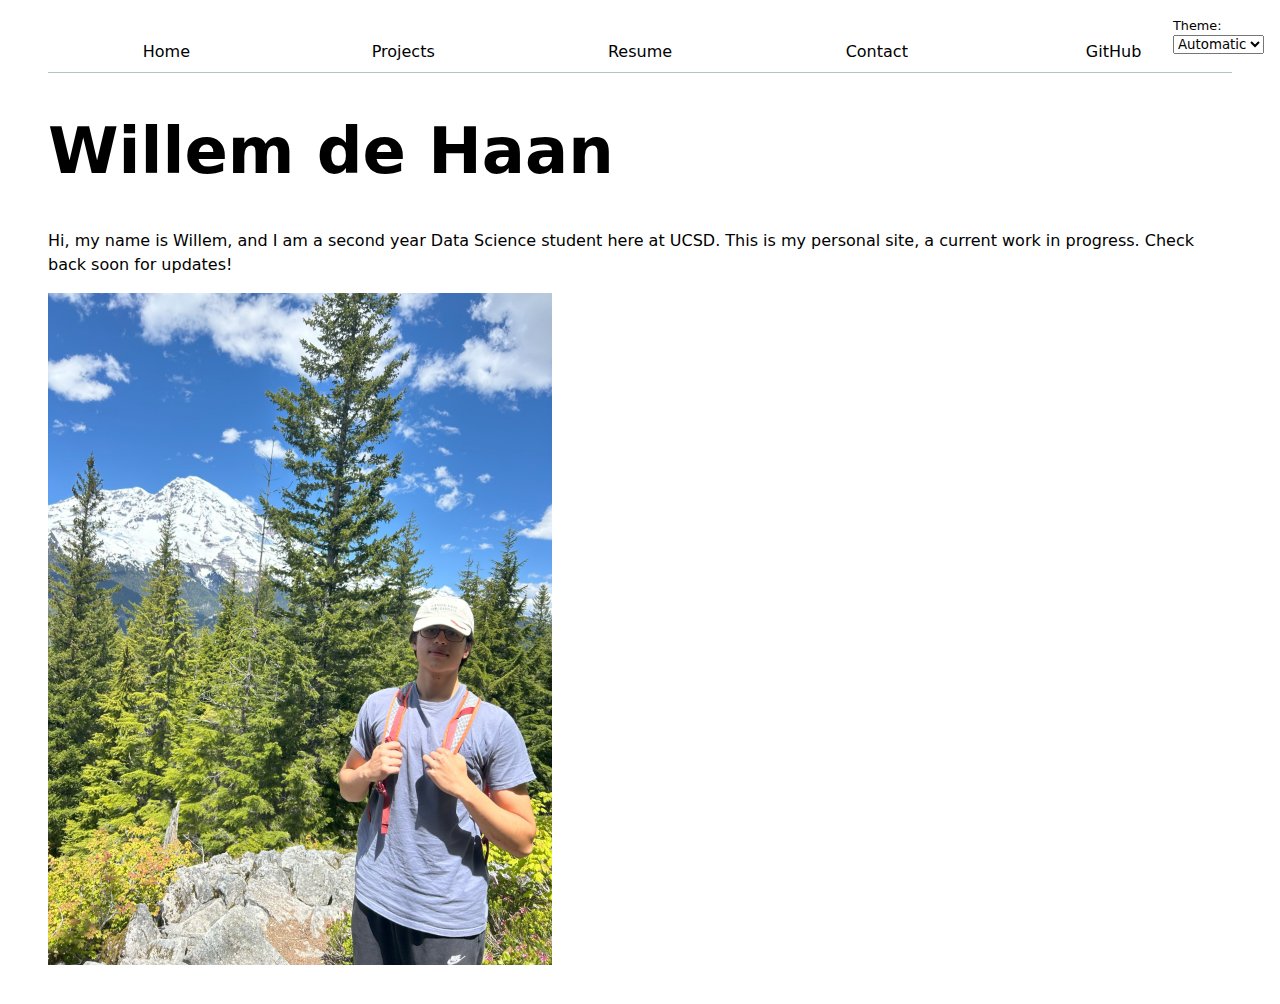
<file: index.html>
<!DOCTYPE html>
<html lang="en">
<head>
    <meta charset="UTF-8">
    <meta name="viewport" content="width=device-width, initial-scale=1.0">
    <title>Willem de Haan: Personal site and Portfolio</title>
    <link rel="stylesheet" href="style.css" />
</head>
<body>
    <h1>Willem de Haan</h1>
    <p>Hi, my name is Willem, and I am a second year Data Science student here at UCSD. This is my personal site, a current work in progress. Check back soon for updates!</p>
    <img src="images/hiking_photo.jpg" alt="Willem standing in front of Mt. Rainier" width = "504" height = "672" />
    <script type="module" src="global.js"></script>
</body>
</html>
</file>
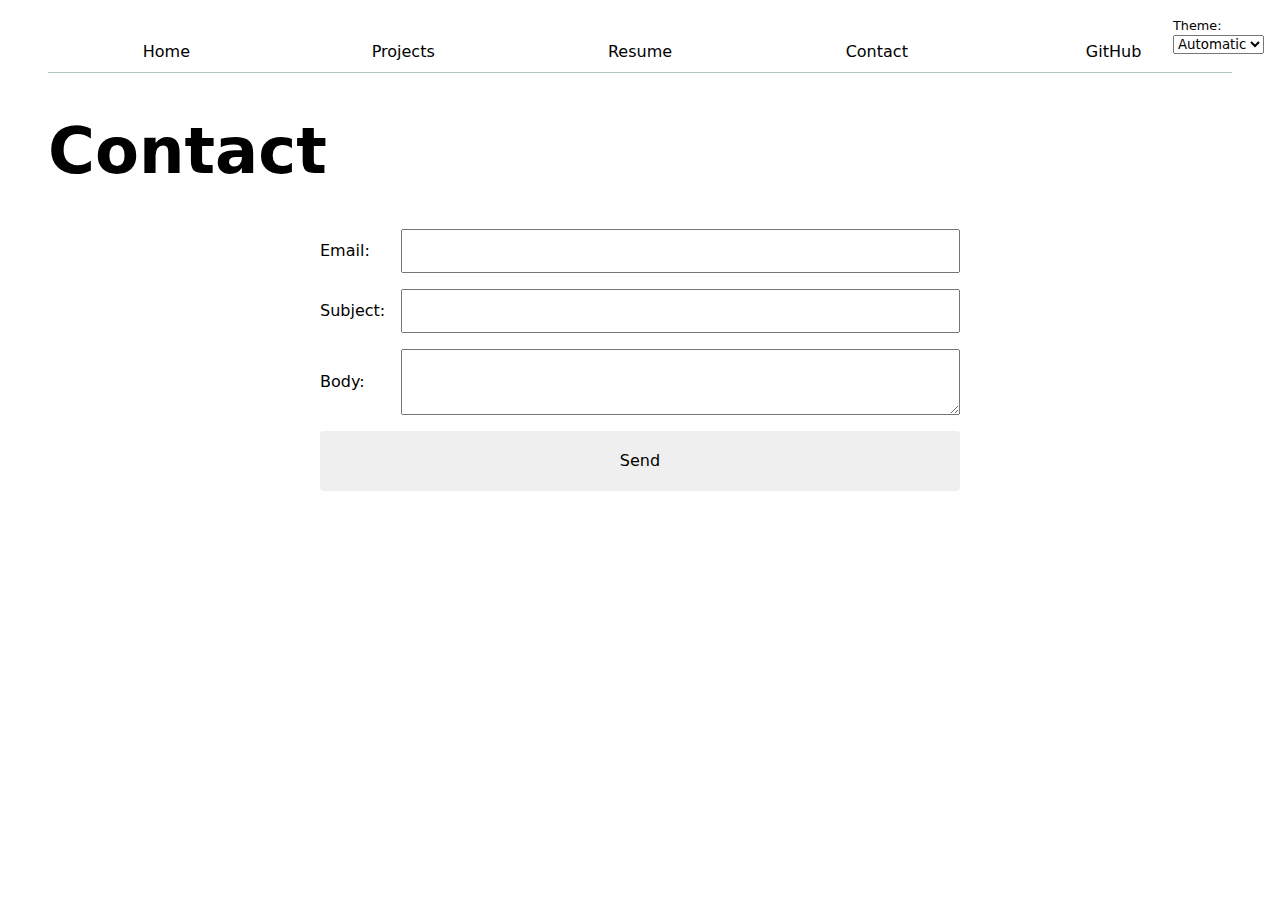
<file: contacts/index.html>
<!DOCTYPE html>
<html lang="en">
<head>
    <meta charset="UTF-8">
    <meta name="viewport" content="width=device-width, initial-scale=1.0">
    <title>Contact Willem</title>
    <link rel="stylesheet" href="../style.css" />
</head>
<body>
    <h1>Contact</h1>
    <form action="mailto:foo@example.com" method="POST" enctype="text/plain" >
        <label>Email: <input name="email" type="email"></label>
        <label>Subject: <input name="subject"></label>
        <label>Body: <textarea name="body"></textarea></label>
        <button>Send</button>
    </form>
    <script type="module" src="../global.js"></script>
</body>
</html>
</file>
<file: style.css>
html {
  --color-accent:oklch(0.6 0.0982 234.64);
  accent-color: var(--color-accent);
  color-scheme: light dark;
}
body {
  /* Set line height to 1.5 times the font size
       and use the OS’s UI font as the website font
     */
    font: 100%/1.5 system-ui;
    margin: 0;
    padding-inline: clamp(1rem, 4vw, 2rem);
    padding-block: 2rem;
    margin-inline: max(1em, (100% - 140ch) / 2);
    background-color: Canvas;
    color: CanvasText;
}
nav {
  --border-color: oklch(50% 10% 200 / 40%);
  display: flex;
  border-bottom: 1px solid var(--border-color);
  margin-bottom: 1em;

  a {
    flex: 1;
    text-align: center;
    text-decoration: none;
    color: inherit;
    padding: 0.5em;

    &.current {
      border-bottom: 0.4em solid var(--border-color);
      padding-bottom: 0.1em;
      font-weight: bold;
    }
    &:hover {
      border-bottom: 0.4em solid var(--color-accent);
      padding-bottom: 0.1em;
      background-color: color-mix(in oklch, var(--color-accent), canvas 85%);
      font-weight: bold;
      color: var(--color-accent);
    }
  }
}
form {
  display: grid;
  grid-template-columns: auto 1fr; /* Label column + Input column */
  gap: 1em;
  width: 100%;
  max-width: 40rem;
  margin-inline: auto;
}

/* Each label becomes its own grid using subgrid */
label {
  display: grid;
  grid-template-columns: subgrid;
  grid-column: 1 / -1; /* Span both columns of the form */
  align-items: center;
}

/* Align label text to the left column */
label span {
  grid-column: 1;
  text-align: left;
}

/* Align input/textarea to right column */
label input,
label textarea {
  grid-column: 2;
  width: 100%;
  box-sizing: border-box;
  padding: 0.5em;
  font: inherit;
}

/* Submit button spans the entire form */
button {
  grid-column: 1 / -1;
  padding: 0.75em 1.5em;
  font: inherit;
  border: 0.4em solid transparent;
  border-radius: 0.25em;
  box-sizing: border-box;
  cursor: pointer;
  transition: all 0.1s ease;
}
button:hover {
  border-color: var(--color-accent);
  background-color: color-mix(in oklch, var(--color-accent), canvas 85%);
  font-weight: bold;
  color: var(--color-accent);
  border-radius: 0.5em;
}

/* Responsive adjustments (optional) */
@media (max-width: 500px) {
  form {
    grid-template-columns: 1fr;      /* Stack form controls in a single column */
  }

  label span,
  label input,
  label textarea {
    grid-column: 1;                 /* Stack inputs and labels vertically */
  }
}
.projects {
  display: grid;
  grid-template-columns: repeat(auto-fill, minmax(15em, 1fr));
  gap: 1em;
}

/* Each article becomes a subgrid container aligned with the main grid */
.projects article {
  display: grid;
  grid-template-rows: subgrid;
  grid-row: span 3;
  gap: 1em;
}

/* Remove extra spacing on h2 to make layout tighter */
.projects h2 {
  margin: 0;
}

/* Optional: ensure images inside articles align better */
.projects article img {
  width: 100%;
  height: auto;
  display: block;
}

/* Heading styling across the page */
h1 {
  font-size: 400%;
  line-height: 1.1;
  text-wrap: balance;
}

h2, h3, h4, h5, h6 {
  line-height: 1.1;
  text-wrap: balance;
}
/* === Resume Header and Banner === */
.resume-header {
  position: sticky;
  top: 0;
  width: 100%;
  background-color: white;
  z-index: 10;
  border-bottom: 1px solid var(--border-color);
}

.resume-banner {
  display: flex;
  justify-content: center;
  align-items: center;
  height: 100px;
  background-color: white;
}

.resume-banner img {
  max-height: 100%;
  background-color: white;
  pointer-events: none;
}

body.resume main {
  height: 100vh;
  overflow-y: scroll;
  scroll-snap-type: y mandatory;
  scroll-behavior: smooth;
}

/* Each section takes full screen height */
body.resume section {
  height: 100vh;
  scroll-snap-align: start;
  padding: 2em;
  box-sizing: border-box;
  display: flex;
  flex-direction: column;
  justify-content: center;
  align-items: center;
  overflow: hidden;
  scroll-snap-stop: always;
}

/* Optional: Limit width of inner content */
body.resume section > * {
  max-width: 800px;
  width: 100%;
  overflow: visible;
  min-height: 100vh;
}

/* Headings */
body.resume section h2 {
  font-size: 2rem;
  margin-bottom: 1em;
}

.color-scheme {
  position: absolute;
  top: 1rem;
  right: 1rem;
  font-size: 80%;
  font-family: inherit;
  background: inherit;
  color: inherit;
}

.color-scheme select {
  font-family: inherit;
}
</file>
